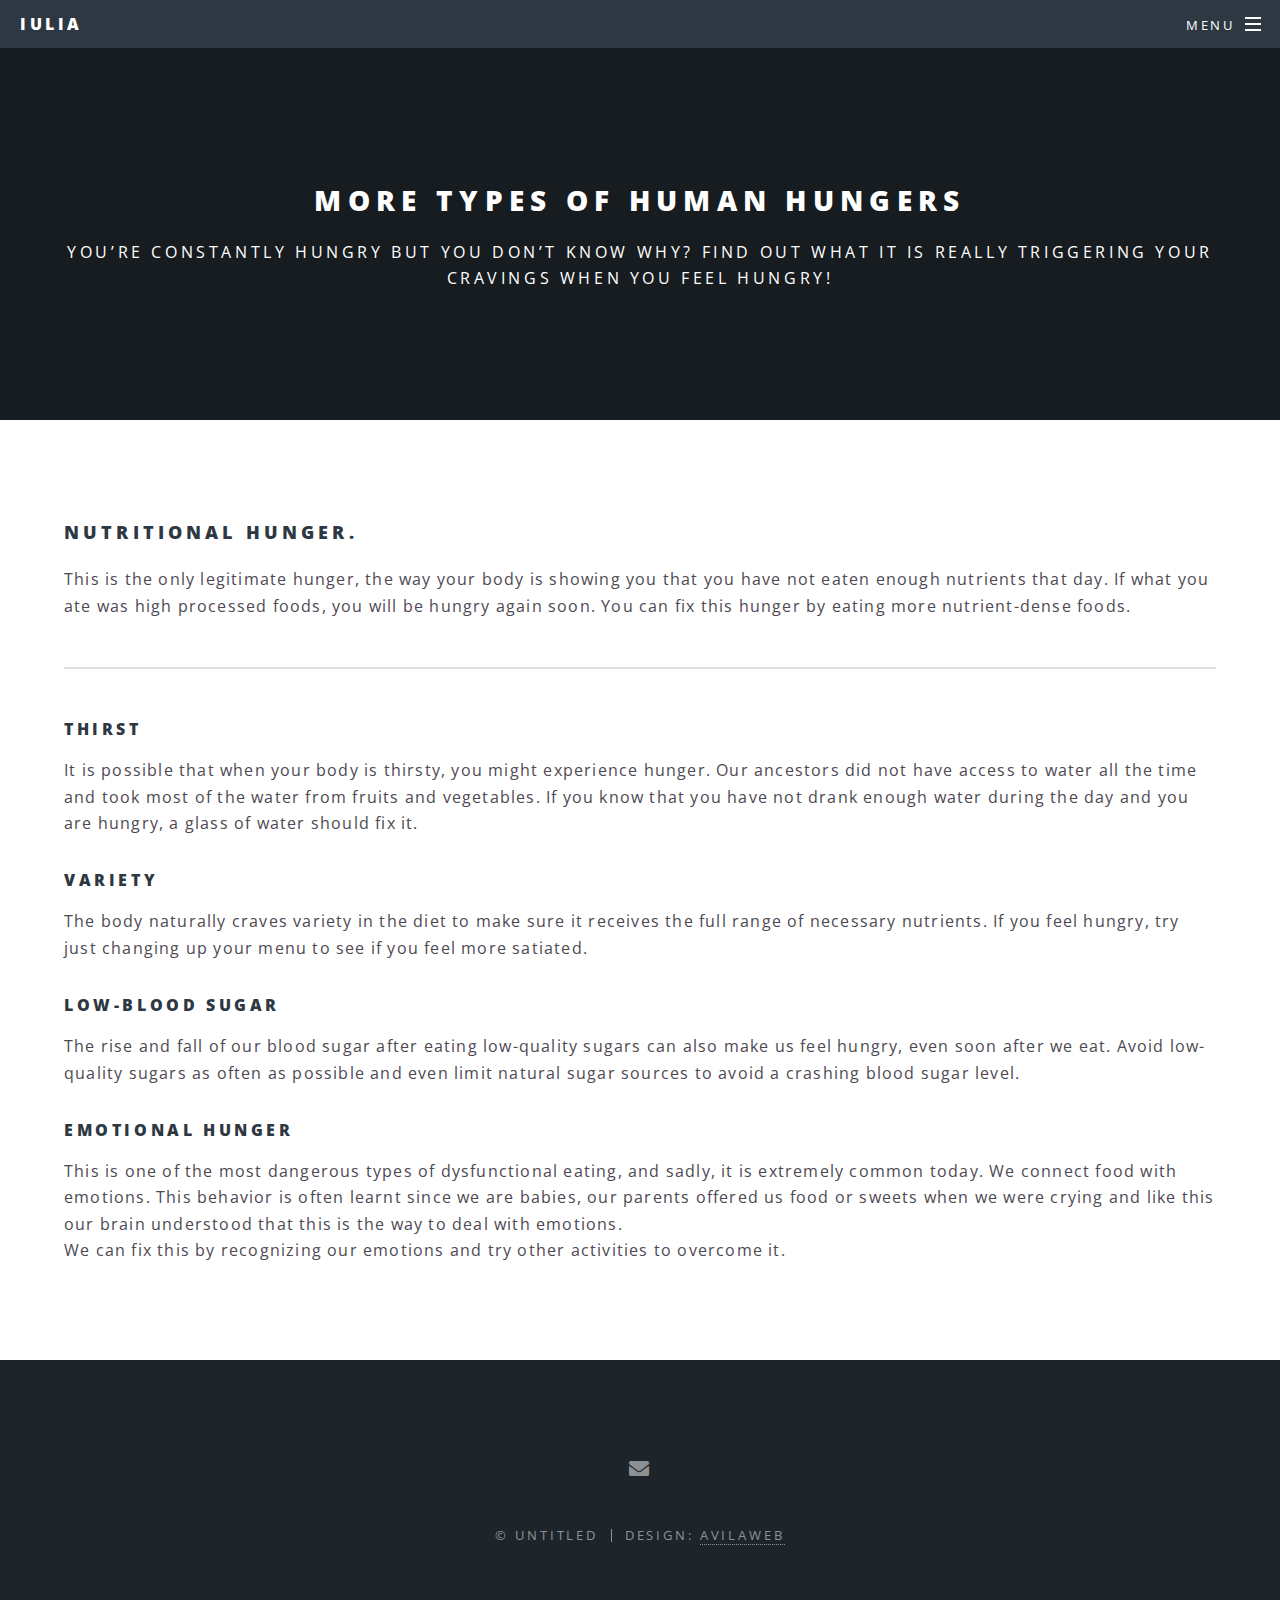
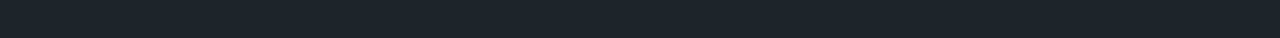
<file: generic.html>
<!DOCTYPE HTML>
<!--
	Spectral by HTML5 UP
	html5up.net | @ajlkn
	Free for personal and commercial use under the CCA 3.0 license (html5up.net/license)
-->
<html>
	<head>
		<title>More Types of Human Hungers</title>
		<meta charset="utf-8" />
		<meta name="viewport" content="width=device-width, initial-scale=1, user-scalable=no" />
		<link rel="stylesheet" href="assets/css/main.css" />
		<noscript><link rel="stylesheet" href="assets/css/noscript.css" /></noscript>
	</head>
	<body class="is-preload">

		<!-- Page Wrapper -->
			<div id="page-wrapper">

				<!-- Header -->
					<header id="header">
						<h1><a href="index.html">Iulia</a></h1>
						<nav id="nav">
							<ul>
								<li class="special">
									<a href="#menu" class="menuToggle"><span>Menu</span></a>
									<div id="menu">
										<ul>
											<li><a href="index.html">Home</a></li>
											<li><a href="#one">About me</a></li>
											<li><a href="#two">Dieting Facts</a></li>
											<li><a href="#three">Skills</a></li>
											<li><a href="#cta">Blog</a></li>
										</ul>
									</div>
								</li>
							</ul>
						</nav>
					</header>

				<!-- Main -->
					<article id="main">
						<header>
							<h2>More Types of Human Hungers</h2>
							<p>You’re constantly hungry but you don’t know why? Find out what it is really triggering your cravings when you feel hungry!</p>
						</header>
						<section class="wrapper style5">
							<div class="inner">

								<h3>Nutritional Hunger.</h3>
								<p>This is the only legitimate hunger, the way your body is showing you that you have not eaten enough nutrients that day. If what you ate was high processed foods, you will be hungry again soon. You can fix this hunger by eating more nutrient-dense foods.</p>


								<hr />

								<h4>Thirst</h4>
								<p>It is possible that when your body is thirsty, you might experience hunger. Our ancestors did not have access to water all the time and took most of the water from fruits and vegetables. If you know that you have not drank enough water during the day and you are hungry, a glass of water should fix it.</p>

							<h4>Variety</h4>
							<p>The body naturally craves variety in the diet to make sure it receives the full range of necessary nutrients. If you feel hungry, try just changing up your menu to see if you feel more
satiated.
</p>
<h4>Low-blood sugar</h4>
<p>The rise and fall of our blood sugar after eating low-quality sugars can also make us feel hungry, even soon after we eat. Avoid low-quality sugars as often as possible and even limit natural sugar sources to avoid a crashing blood sugar level.</p>

<h4>Emotional hunger</h4>
<p>This is one of the most dangerous types of dysfunctional eating, and sadly, it is extremely common today. We connect food with emotions. This behavior is often learnt since we are babies, our parents offered us food or sweets when we were crying and like this our brain understood that this is the way to deal with emotions. <br> We can fix this by recognizing our emotions and try other activities to overcome it.</p>

							</div>
						</section>
					</article>

				<!-- Footer -->
					<footer id="footer">
						<ul class="icons">

							<li><a href="#" class="icon solid fa-envelope"><span class="label">Email</span></a></li>
						</ul>
						<ul class="copyright">
							<li>&copy; Untitled</li><li>Design: <a href="mailto:iulia.adoamnei@gmail.com">AvilaWeb</a></li>
						</ul>
					</footer>

			</div>

		<!-- Scripts -->
			<script src="assets/js/jquery.min.js"></script>
			<script src="assets/js/jquery.scrollex.min.js"></script>
			<script src="assets/js/jquery.scrolly.min.js"></script>
			<script src="assets/js/browser.min.js"></script>
			<script src="assets/js/breakpoints.min.js"></script>
			<script src="assets/js/util.js"></script>
			<script src="assets/js/main.js"></script>

	</body>
</html>
</file>
<file: assets/css/noscript.css>
/*
	Spectral by HTML5 UP
	html5up.net | @ajlkn
	Free for personal and commercial use under the CCA 3.0 license (html5up.net/license)
*/

/* Banner */

	body.is-preload #banner h2 {
		-moz-transform: none;
		-webkit-transform: none;
		-ms-transform: none;
		transform: none;
		opacity: 1;
	}

		body.is-preload #banner h2:before, body.is-preload #banner h2:after {
			width: 100%;
		}

	body.is-preload #banner .more {
		-moz-transform: none;
		-webkit-transform: none;
		-ms-transform: none;
		transform: none;
		opacity: 1;
	}

	body.is-preload #banner:after {
		opacity: 0;
	}
</file>
<file: assets/css/main.css>
@import url(fontawesome-all.min.css);
@import url("https://fonts.googleapis.com/css?family=Open+Sans:400,400italic,600,600italic,800,800italic");

/*
	Spectral by HTML5 UP
	html5up.net | @ajlkn
	Free for personal and commercial use under the CCA 3.0 license (html5up.net/license)
*/

html, body, div, span, applet, object,
iframe, h1, h2, h3, h4, h5, h6, p, blockquote,
pre, a, abbr, acronym, address, big, cite,
code, del, dfn, em, img, ins, kbd, q, s, samp,
small, strike, strong, sub, sup, tt, var, b,
u, i, center, dl, dt, dd, ol, ul, li, fieldset,
form, label, legend, table, caption, tbody,
tfoot, thead, tr, th, td, article, aside,
canvas, details, embed, figure, figcaption,
footer, header, hgroup, menu, nav, output, ruby,
section, summary, time, mark, audio, video {
	margin: 0;
	padding: 0;
	border: 0;
	font-size: 100%;
	font: inherit;
	vertical-align: baseline;}

article, aside, details, figcaption, figure,
footer, header, hgroup, menu, nav, section {
	display: block;}

body {
	line-height: 1;
}

ol, ul {
	list-style: none;
}

blockquote, q {
	quotes: none;
}

	blockquote:before, blockquote:after, q:before, q:after {
		content: '';
		content: none;
	}

table {
	border-collapse: collapse;
	border-spacing: 0;
}

body {
	-webkit-text-size-adjust: none;
}

mark {
	background-color: transparent;
	color: inherit;
}

input::-moz-focus-inner {
	border: 0;
	padding: 0;
}

input, select, textarea {
	-moz-appearance: none;
	-webkit-appearance: none;
	-ms-appearance: none;
	appearance: none;
}

/* Basic */

	@-ms-viewport {
		width: device-width;
	}

	html {
		box-sizing: border-box;
	}

	*, *:before, *:after {
		box-sizing: inherit;
	}

	body {
		background: #2e3842;
	}

		body.is-preload *, body.is-preload *:before, body.is-preload *:after {
			-moz-animation: none !important;
			-webkit-animation: none !important;
			-ms-animation: none !important;
			animation: none !important;
			-moz-transition: none !important;
			-webkit-transition: none !important;
			-ms-transition: none !important;
			transition: none !important;
		}

	body, input, select, textarea {
		color: #fff;
		font-family: "Open Sans", Helvetica, sans-serif;
		font-size: 15pt;
		font-weight: 400;
		letter-spacing: 0.075em;
		line-height: 1.65em;
	}

		@media screen and (max-width: 1680px) {

			body, input, select, textarea {
				font-size: 13pt;
			}

		}

		@media screen and (max-width: 1280px) {

			body, input, select, textarea {
				font-size: 12pt;
			}

		}

		@media screen and (max-width: 736px) {

			body, input, select, textarea {
				font-size: 11pt;
				letter-spacing: 0.0375em;
			}

		}

	a {
		-moz-transition: color 0.2s ease, border-bottom-color 0.2s ease;
		-webkit-transition: color 0.2s ease, border-bottom-color 0.2s ease;
		-ms-transition: color 0.2s ease, border-bottom-color 0.2s ease;
		transition: color 0.2s ease, border-bottom-color 0.2s ease;
		border-bottom: dotted 1px;
		color: inherit;
		text-decoration: none;
	}

		a:hover {
			border-bottom-color: transparent;
		}

	strong, b {
		color: #fff;
		font-weight: 600;
	}

	em, i {
		font-style: italic;
	}

	p {
		margin: 0 0 2em 0;
	}

	h1, h2, h3, h4, h5, h6 {
		color: #fff;
		font-weight: 800;
		letter-spacing: 0.225em;
		line-height: 1em;
		margin: 0 0 1em 0;
		text-transform: uppercase;
	}

		h1 a, h2 a, h3 a, h4 a, h5 a, h6 a {
			color: inherit;
			text-decoration: none;
		}

	h2 {
		font-size: 1.35em;
		line-height: 1.75em;
	}

		@media screen and (max-width: 736px) {

			h2 {
				font-size: 1.1em;
				line-height: 1.65em;
			}

		}

	h3 {
		font-size: 1.15em;
		line-height: 1.75em;
	}

		@media screen and (max-width: 736px) {

			h3 {
				font-size: 1em;
				line-height: 1.65em;
			}

		}

	h4 {
		font-size: 1em;
		line-height: 1.5em;
	}

	h5 {
		font-size: 0.8em;
		line-height: 1.5em;
	}

	h6 {
		font-size: 0.7em;
		line-height: 1.5em;
	}

	sub {
		font-size: 0.8em;
		position: relative;
		top: 0.5em;
	}

	sup {
		font-size: 0.8em;
		position: relative;
		top: -0.5em;
	}

	hr {
		border: 0;
		border-bottom: solid 2px #fff;
		margin: 3em 0;
	}

		hr.major {
			margin: 4.5em 0;
		}

	blockquote {
		border-left: solid 4px #fff;
		font-style: italic;
		margin: 0 0 2em 0;
		padding: 0.5em 0 0.5em 2em;
	}

	code {
		background: rgba(144, 144, 144, 0.25);
		border-radius: 3px;
		font-family: "Courier New", monospace;
		font-size: 0.9em;
		letter-spacing: 0;
		margin: 0 0.25em;
		padding: 0.25em 0.65em;
	}

	pre {
		-webkit-overflow-scrolling: touch;
		font-family: "Courier New", monospace;
		font-size: 0.9em;
		margin: 0 0 2em 0;
	}

		pre code {
			display: block;
			line-height: 1.75em;
			padding: 1em 1.5em;
			overflow-x: auto;
		}

	.align-left {
		text-align: left;
	}

	.align-center {
		text-align: center;
	}

	.align-right {
		text-align: right;
	}

/* Row */

	.row {
		display: flex;
		flex-wrap: wrap;
		box-sizing: border-box;
		align-items: stretch;
	}

		.row > * {
			box-sizing: border-box;
		}

		.row.gtr-uniform > * > :last-child {
			margin-bottom: 0;
		}

		.row.aln-left {
			justify-content: flex-start;
		}

		.row.aln-center {
			justify-content: center;
		}

		.row.aln-right {
			justify-content: flex-end;
		}

		.row.aln-top {
			align-items: flex-start;
		}

		.row.aln-middle {
			align-items: center;
		}

		.row.aln-bottom {
			align-items: flex-end;
		}

		.row > .imp {
			order: -1;
		}

		.row > .col-1 {
			width: 8.33333%;
		}

		.row > .off-1 {
			margin-left: 8.33333%;
		}

		.row > .col-2 {
			width: 16.66667%;
		}

		.row > .off-2 {
			margin-left: 16.66667%;
		}

		.row > .col-3 {
			width: 25%;
		}

		.row > .off-3 {
			margin-left: 25%;
		}

		.row > .col-4 {
			width: 33.33333%;
		}

		.row > .off-4 {
			margin-left: 33.33333%;
		}

		.row > .col-5 {
			width: 41.66667%;
		}

		.row > .off-5 {
			margin-left: 41.66667%;
		}

		.row > .col-6 {
			width: 50%;
		}

		.row > .off-6 {
			margin-left: 50%;
		}

		.row > .col-7 {
			width: 58.33333%;
		}

		.row > .off-7 {
			margin-left: 58.33333%;
		}

		.row > .col-8 {
			width: 66.66667%;
		}

		.row > .off-8 {
			margin-left: 66.66667%;
		}

		.row > .col-9 {
			width: 75%;
		}

		.row > .off-9 {
			margin-left: 75%;
		}

		.row > .col-10 {
			width: 83.33333%;
		}

		.row > .off-10 {
			margin-left: 83.33333%;
		}

		.row > .col-11 {
			width: 91.66667%;
		}

		.row > .off-11 {
			margin-left: 91.66667%;
		}

		.row > .col-12 {
			width: 100%;
		}

		.row > .off-12 {
			margin-left: 100%;
		}

		.row.gtr-0 {
			margin-top: 0;
			margin-left: 0em;
		}

			.row.gtr-0 > * {
				padding: 0 0 0 0em;
			}

			.row.gtr-0.gtr-uniform {
				margin-top: 0em;
			}

				.row.gtr-0.gtr-uniform > * {
					padding-top: 0em;
				}

		.row.gtr-25 {
			margin-top: 0;
			margin-left: -0.375em;
		}

			.row.gtr-25 > * {
				padding: 0 0 0 0.375em;
			}

			.row.gtr-25.gtr-uniform {
				margin-top: -0.375em;
			}

				.row.gtr-25.gtr-uniform > * {
					padding-top: 0.375em;
				}

		.row.gtr-50 {
			margin-top: 0;
			margin-left: -0.75em;
		}

			.row.gtr-50 > * {
				padding: 0 0 0 0.75em;
			}

			.row.gtr-50.gtr-uniform {
				margin-top: -0.75em;
			}

				.row.gtr-50.gtr-uniform > * {
					padding-top: 0.75em;
				}

		.row {
			margin-top: 0;
			margin-left: -1.5em;
		}

			.row > * {
				padding: 0 0 0 1.5em;
			}

			.row.gtr-uniform {
				margin-top: -1.5em;
			}

				.row.gtr-uniform > * {
					padding-top: 1.5em;
				}

		.row.gtr-150 {
			margin-top: 0;
			margin-left: -2.25em;
		}

			.row.gtr-150 > * {
				padding: 0 0 0 2.25em;
			}

			.row.gtr-150.gtr-uniform {
				margin-top: -2.25em;
			}

				.row.gtr-150.gtr-uniform > * {
					padding-top: 2.25em;
				}

		.row.gtr-200 {
			margin-top: 0;
			margin-left: -3em;
		}

			.row.gtr-200 > * {
				padding: 0 0 0 3em;
			}

			.row.gtr-200.gtr-uniform {
				margin-top: -3em;
			}

				.row.gtr-200.gtr-uniform > * {
					padding-top: 3em;
				}

		@media screen and (max-width: 1680px) {

			.row {
				display: flex;
				flex-wrap: wrap;
				box-sizing: border-box;
				align-items: stretch;
			}

				.row > * {
					box-sizing: border-box;
				}

				.row.gtr-uniform > * > :last-child {
					margin-bottom: 0;
				}

				.row.aln-left {
					justify-content: flex-start;
				}

				.row.aln-center {
					justify-content: center;
				}

				.row.aln-right {
					justify-content: flex-end;
				}

				.row.aln-top {
					align-items: flex-start;
				}

				.row.aln-middle {
					align-items: center;
				}

				.row.aln-bottom {
					align-items: flex-end;
				}

				.row > .imp-xlarge {
					order: -1;
				}

				.row > .col-1-xlarge {
					width: 8.33333%;
				}

				.row > .off-1-xlarge {
					margin-left: 8.33333%;
				}

				.row > .col-2-xlarge {
					width: 16.66667%;
				}

				.row > .off-2-xlarge {
					margin-left: 16.66667%;
				}

				.row > .col-3-xlarge {
					width: 25%;
				}

				.row > .off-3-xlarge {
					margin-left: 25%;
				}

				.row > .col-4-xlarge {
					width: 33.33333%;
				}

				.row > .off-4-xlarge {
					margin-left: 33.33333%;
				}

				.row > .col-5-xlarge {
					width: 41.66667%;
				}

				.row > .off-5-xlarge {
					margin-left: 41.66667%;
				}

				.row > .col-6-xlarge {
					width: 50%;
				}

				.row > .off-6-xlarge {
					margin-left: 50%;
				}

				.row > .col-7-xlarge {
					width: 58.33333%;
				}

				.row > .off-7-xlarge {
					margin-left: 58.33333%;
				}

				.row > .col-8-xlarge {
					width: 66.66667%;
				}

				.row > .off-8-xlarge {
					margin-left: 66.66667%;
				}

				.row > .col-9-xlarge {
					width: 75%;
				}

				.row > .off-9-xlarge {
					margin-left: 75%;
				}

				.row > .col-10-xlarge {
					width: 83.33333%;
				}

				.row > .off-10-xlarge {
					margin-left: 83.33333%;
				}

				.row > .col-11-xlarge {
					width: 91.66667%;
				}

				.row > .off-11-xlarge {
					margin-left: 91.66667%;
				}

				.row > .col-12-xlarge {
					width: 100%;
				}

				.row > .off-12-xlarge {
					margin-left: 100%;
				}

				.row.gtr-0 {
					margin-top: 0;
					margin-left: 0em;
				}

					.row.gtr-0 > * {
						padding: 0 0 0 0em;
					}

					.row.gtr-0.gtr-uniform {
						margin-top: 0em;
					}

						.row.gtr-0.gtr-uniform > * {
							padding-top: 0em;
						}

				.row.gtr-25 {
					margin-top: 0;
					margin-left: -0.375em;
				}

					.row.gtr-25 > * {
						padding: 0 0 0 0.375em;
					}

					.row.gtr-25.gtr-uniform {
						margin-top: -0.375em;
					}

						.row.gtr-25.gtr-uniform > * {
							padding-top: 0.375em;
						}

				.row.gtr-50 {
					margin-top: 0;
					margin-left: -0.75em;
				}

					.row.gtr-50 > * {
						padding: 0 0 0 0.75em;
					}

					.row.gtr-50.gtr-uniform {
						margin-top: -0.75em;
					}

						.row.gtr-50.gtr-uniform > * {
							padding-top: 0.75em;
						}

				.row {
					margin-top: 0;
					margin-left: -1.5em;
				}

					.row > * {
						padding: 0 0 0 1.5em;
					}

					.row.gtr-uniform {
						margin-top: -1.5em;
					}

						.row.gtr-uniform > * {
							padding-top: 1.5em;
						}

				.row.gtr-150 {
					margin-top: 0;
					margin-left: -2.25em;
				}

					.row.gtr-150 > * {
						padding: 0 0 0 2.25em;
					}

					.row.gtr-150.gtr-uniform {
						margin-top: -2.25em;
					}

						.row.gtr-150.gtr-uniform > * {
							padding-top: 2.25em;
						}

				.row.gtr-200 {
					margin-top: 0;
					margin-left: -3em;
				}

					.row.gtr-200 > * {
						padding: 0 0 0 3em;
					}

					.row.gtr-200.gtr-uniform {
						margin-top: -3em;
					}

						.row.gtr-200.gtr-uniform > * {
							padding-top: 3em;
						}

		}

		@media screen and (max-width: 1280px) {

			.row {
				display: flex;
				flex-wrap: wrap;
				box-sizing: border-box;
				align-items: stretch;
			}

				.row > * {
					box-sizing: border-box;
				}

				.row.gtr-uniform > * > :last-child {
					margin-bottom: 0;
				}

				.row.aln-left {
					justify-content: flex-start;
				}

				.row.aln-center {
					justify-content: center;
				}

				.row.aln-right {
					justify-content: flex-end;
				}

				.row.aln-top {
					align-items: flex-start;
				}

				.row.aln-middle {
					align-items: center;
				}

				.row.aln-bottom {
					align-items: flex-end;
				}

				.row > .imp-large {
					order: -1;
				}

				.row > .col-1-large {
					width: 8.33333%;
				}

				.row > .off-1-large {
					margin-left: 8.33333%;
				}

				.row > .col-2-large {
					width: 16.66667%;
				}

				.row > .off-2-large {
					margin-left: 16.66667%;
				}

				.row > .col-3-large {
					width: 25%;
				}

				.row > .off-3-large {
					margin-left: 25%;
				}

				.row > .col-4-large {
					width: 33.33333%;
				}

				.row > .off-4-large {
					margin-left: 33.33333%;
				}

				.row > .col-5-large {
					width: 41.66667%;
				}

				.row > .off-5-large {
					margin-left: 41.66667%;
				}

				.row > .col-6-large {
					width: 50%;
				}

				.row > .off-6-large {
					margin-left: 50%;
				}

				.row > .col-7-large {
					width: 58.33333%;
				}

				.row > .off-7-large {
					margin-left: 58.33333%;
				}

				.row > .col-8-large {
					width: 66.66667%;
				}

				.row > .off-8-large {
					margin-left: 66.66667%;
				}

				.row > .col-9-large {
					width: 75%;
				}

				.row > .off-9-large {
					margin-left: 75%;
				}

				.row > .col-10-large {
					width: 83.33333%;
				}

				.row > .off-10-large {
					margin-left: 83.33333%;
				}

				.row > .col-11-large {
					width: 91.66667%;
				}

				.row > .off-11-large {
					margin-left: 91.66667%;
				}

				.row > .col-12-large {
					width: 100%;
				}

				.row > .off-12-large {
					margin-left: 100%;
				}

				.row.gtr-0 {
					margin-top: 0;
					margin-left: 0em;
				}

					.row.gtr-0 > * {
						padding: 0 0 0 0em;
					}

					.row.gtr-0.gtr-uniform {
						margin-top: 0em;
					}

						.row.gtr-0.gtr-uniform > * {
							padding-top: 0em;
						}

				.row.gtr-25 {
					margin-top: 0;
					margin-left: -0.375em;
				}

					.row.gtr-25 > * {
						padding: 0 0 0 0.375em;
					}

					.row.gtr-25.gtr-uniform {
						margin-top: -0.375em;
					}

						.row.gtr-25.gtr-uniform > * {
							padding-top: 0.375em;
						}

				.row.gtr-50 {
					margin-top: 0;
					margin-left: -0.75em;
				}

					.row.gtr-50 > * {
						padding: 0 0 0 0.75em;
					}

					.row.gtr-50.gtr-uniform {
						margin-top: -0.75em;
					}

						.row.gtr-50.gtr-uniform > * {
							padding-top: 0.75em;
						}

				.row {
					margin-top: 0;
					margin-left: -1.5em;
				}

					.row > * {
						padding: 0 0 0 1.5em;
					}

					.row.gtr-uniform {
						margin-top: -1.5em;
					}

						.row.gtr-uniform > * {
							padding-top: 1.5em;
						}

				.row.gtr-150 {
					margin-top: 0;
					margin-left: -2.25em;
				}

					.row.gtr-150 > * {
						padding: 0 0 0 2.25em;
					}

					.row.gtr-150.gtr-uniform {
						margin-top: -2.25em;
					}

						.row.gtr-150.gtr-uniform > * {
							padding-top: 2.25em;
						}

				.row.gtr-200 {
					margin-top: 0;
					margin-left: -3em;
				}

					.row.gtr-200 > * {
						padding: 0 0 0 3em;
					}

					.row.gtr-200.gtr-uniform {
						margin-top: -3em;
					}

						.row.gtr-200.gtr-uniform > * {
							padding-top: 3em;
						}

		}

		@media screen and (max-width: 980px) {

			.row {
				display: flex;
				flex-wrap: wrap;
				box-sizing: border-box;
				align-items: stretch;
			}

				.row > * {
					box-sizing: border-box;
				}

				.row.gtr-uniform > * > :last-child {
					margin-bottom: 0;
				}

				.row.aln-left {
					justify-content: flex-start;
				}

				.row.aln-center {
					justify-content: center;
				}

				.row.aln-right {
					justify-content: flex-end;
				}

				.row.aln-top {
					align-items: flex-start;
				}

				.row.aln-middle {
					align-items: center;
				}

				.row.aln-bottom {
					align-items: flex-end;
				}

				.row > .imp-medium {
					order: -1;
				}

				.row > .col-1-medium {
					width: 8.33333%;
				}

				.row > .off-1-medium {
					margin-left: 8.33333%;
				}

				.row > .col-2-medium {
					width: 16.66667%;
				}

				.row > .off-2-medium {
					margin-left: 16.66667%;
				}

				.row > .col-3-medium {
					width: 25%;
				}

				.row > .off-3-medium {
					margin-left: 25%;
				}

				.row > .col-4-medium {
					width: 33.33333%;
				}

				.row > .off-4-medium {
					margin-left: 33.33333%;
				}

				.row > .col-5-medium {
					width: 41.66667%;
				}

				.row > .off-5-medium {
					margin-left: 41.66667%;
				}

				.row > .col-6-medium {
					width: 50%;
				}

				.row > .off-6-medium {
					margin-left: 50%;
				}

				.row > .col-7-medium {
					width: 58.33333%;
				}

				.row > .off-7-medium {
					margin-left: 58.33333%;
				}

				.row > .col-8-medium {
					width: 66.66667%;
				}

				.row > .off-8-medium {
					margin-left: 66.66667%;
				}

				.row > .col-9-medium {
					width: 75%;
				}

				.row > .off-9-medium {
					margin-left: 75%;
				}

				.row > .col-10-medium {
					width: 83.33333%;
				}

				.row > .off-10-medium {
					margin-left: 83.33333%;
				}

				.row > .col-11-medium {
					width: 91.66667%;
				}

				.row > .off-11-medium {
					margin-left: 91.66667%;
				}

				.row > .col-12-medium {
					width: 100%;
				}

				.row > .off-12-medium {
					margin-left: 100%;
				}

				.row.gtr-0 {
					margin-top: 0;
					margin-left: 0em;
				}

					.row.gtr-0 > * {
						padding: 0 0 0 0em;
					}

					.row.gtr-0.gtr-uniform {
						margin-top: 0em;
					}

						.row.gtr-0.gtr-uniform > * {
							padding-top: 0em;
						}

				.row.gtr-25 {
					margin-top: 0;
					margin-left: -0.375em;
				}

					.row.gtr-25 > * {
						padding: 0 0 0 0.375em;
					}

					.row.gtr-25.gtr-uniform {
						margin-top: -0.375em;
					}

						.row.gtr-25.gtr-uniform > * {
							padding-top: 0.375em;
						}

				.row.gtr-50 {
					margin-top: 0;
					margin-left: -0.75em;
				}

					.row.gtr-50 > * {
						padding: 0 0 0 0.75em;
					}

					.row.gtr-50.gtr-uniform {
						margin-top: -0.75em;
					}

						.row.gtr-50.gtr-uniform > * {
							padding-top: 0.75em;
						}

				.row {
					margin-top: 0;
					margin-left: -1.5em;
				}

					.row > * {
						padding: 0 0 0 1.5em;
					}

					.row.gtr-uniform {
						margin-top: -1.5em;
					}

						.row.gtr-uniform > * {
							padding-top: 1.5em;
						}

				.row.gtr-150 {
					margin-top: 0;
					margin-left: -2.25em;
				}

					.row.gtr-150 > * {
						padding: 0 0 0 2.25em;
					}

					.row.gtr-150.gtr-uniform {
						margin-top: -2.25em;
					}

						.row.gtr-150.gtr-uniform > * {
							padding-top: 2.25em;
						}

				.row.gtr-200 {
					margin-top: 0;
					margin-left: -3em;
				}

					.row.gtr-200 > * {
						padding: 0 0 0 3em;
					}

					.row.gtr-200.gtr-uniform {
						margin-top: -3em;
					}

						.row.gtr-200.gtr-uniform > * {
							padding-top: 3em;
						}

		}

		@media screen and (max-width: 736px) {

			.row {
				display: flex;
				flex-wrap: wrap;
				box-sizing: border-box;
				align-items: stretch;
			}

				.row > * {
					box-sizing: border-box;
				}

				.row.gtr-uniform > * > :last-child {
					margin-bottom: 0;
				}

				.row.aln-left {
					justify-content: flex-start;
				}

				.row.aln-center {
					justify-content: center;
				}

				.row.aln-right {
					justify-content: flex-end;
				}

				.row.aln-top {
					align-items: flex-start;
				}

				.row.aln-middle {
					align-items: center;
				}

				.row.aln-bottom {
					align-items: flex-end;
				}

				.row > .imp-small {
					order: -1;
				}

				.row > .col-1-small {
					width: 8.33333%;
				}

				.row > .off-1-small {
					margin-left: 8.33333%;
				}

				.row > .col-2-small {
					width: 16.66667%;
				}

				.row > .off-2-small {
					margin-left: 16.66667%;
				}

				.row > .col-3-small {
					width: 25%;
				}

				.row > .off-3-small {
					margin-left: 25%;
				}

				.row > .col-4-small {
					width: 33.33333%;
				}

				.row > .off-4-small {
					margin-left: 33.33333%;
				}

				.row > .col-5-small {
					width: 41.66667%;
				}

				.row > .off-5-small {
					margin-left: 41.66667%;
				}

				.row > .col-6-small {
					width: 50%;
				}

				.row > .off-6-small {
					margin-left: 50%;
				}

				.row > .col-7-small {
					width: 58.33333%;
				}

				.row > .off-7-small {
					margin-left: 58.33333%;
				}

				.row > .col-8-small {
					width: 66.66667%;
				}

				.row > .off-8-small {
					margin-left: 66.66667%;
				}

				.row > .col-9-small {
					width: 75%;
				}

				.row > .off-9-small {
					margin-left: 75%;
				}

				.row > .col-10-small {
					width: 83.33333%;
				}

				.row > .off-10-small {
					margin-left: 83.33333%;
				}

				.row > .col-11-small {
					width: 91.66667%;
				}

				.row > .off-11-small {
					margin-left: 91.66667%;
				}

				.row > .col-12-small {
					width: 100%;
				}

				.row > .off-12-small {
					margin-left: 100%;
				}

				.row.gtr-0 {
					margin-top: 0;
					margin-left: 0em;
				}

					.row.gtr-0 > * {
						padding: 0 0 0 0em;
					}

					.row.gtr-0.gtr-uniform {
						margin-top: 0em;
					}

						.row.gtr-0.gtr-uniform > * {
							padding-top: 0em;
						}

				.row.gtr-25 {
					margin-top: 0;
					margin-left: -0.375em;
				}

					.row.gtr-25 > * {
						padding: 0 0 0 0.375em;
					}

					.row.gtr-25.gtr-uniform {
						margin-top: -0.375em;
					}

						.row.gtr-25.gtr-uniform > * {
							padding-top: 0.375em;
						}

				.row.gtr-50 {
					margin-top: 0;
					margin-left: -0.75em;
				}

					.row.gtr-50 > * {
						padding: 0 0 0 0.75em;
					}

					.row.gtr-50.gtr-uniform {
						margin-top: -0.75em;
					}

						.row.gtr-50.gtr-uniform > * {
							padding-top: 0.75em;
						}

				.row {
					margin-top: 0;
					margin-left: -1.5em;
				}

					.row > * {
						padding: 0 0 0 1.5em;
					}

					.row.gtr-uniform {
						margin-top: -1.5em;
					}

						.row.gtr-uniform > * {
							padding-top: 1.5em;
						}

				.row.gtr-150 {
					margin-top: 0;
					margin-left: -2.25em;
				}

					.row.gtr-150 > * {
						padding: 0 0 0 2.25em;
					}

					.row.gtr-150.gtr-uniform {
						margin-top: -2.25em;
					}

						.row.gtr-150.gtr-uniform > * {
							padding-top: 2.25em;
						}

				.row.gtr-200 {
					margin-top: 0;
					margin-left: -3em;
				}

					.row.gtr-200 > * {
						padding: 0 0 0 3em;
					}

					.row.gtr-200.gtr-uniform {
						margin-top: -3em;
					}

						.row.gtr-200.gtr-uniform > * {
							padding-top: 3em;
						}

		}

		@media screen and (max-width: 480px) {

			.row {
				display: flex;
				flex-wrap: wrap;
				box-sizing: border-box;
				align-items: stretch;
			}

				.row > * {
					box-sizing: border-box;
				}

				.row.gtr-uniform > * > :last-child {
					margin-bottom: 0;
				}

				.row.aln-left {
					justify-content: flex-start;
				}

				.row.aln-center {
					justify-content: center;
				}

				.row.aln-right {
					justify-content: flex-end;
				}

				.row.aln-top {
					align-items: flex-start;
				}

				.row.aln-middle {
					align-items: center;
				}

				.row.aln-bottom {
					align-items: flex-end;
				}

				.row > .imp-xsmall {
					order: -1;
				}

				.row > .col-1-xsmall {
					width: 8.33333%;
				}

				.row > .off-1-xsmall {
					margin-left: 8.33333%;
				}

				.row > .col-2-xsmall {
					width: 16.66667%;
				}

				.row > .off-2-xsmall {
					margin-left: 16.66667%;
				}

				.row > .col-3-xsmall {
					width: 25%;
				}

				.row > .off-3-xsmall {
					margin-left: 25%;
				}

				.row > .col-4-xsmall {
					width: 33.33333%;
				}

				.row > .off-4-xsmall {
					margin-left: 33.33333%;
				}

				.row > .col-5-xsmall {
					width: 41.66667%;
				}

				.row > .off-5-xsmall {
					margin-left: 41.66667%;
				}

				.row > .col-6-xsmall {
					width: 50%;
				}

				.row > .off-6-xsmall {
					margin-left: 50%;
				}

				.row > .col-7-xsmall {
					width: 58.33333%;
				}

				.row > .off-7-xsmall {
					margin-left: 58.33333%;
				}

				.row > .col-8-xsmall {
					width: 66.66667%;
				}

				.row > .off-8-xsmall {
					margin-left: 66.66667%;
				}

				.row > .col-9-xsmall {
					width: 75%;
				}

				.row > .off-9-xsmall {
					margin-left: 75%;
				}

				.row > .col-10-xsmall {
					width: 83.33333%;
				}

				.row > .off-10-xsmall {
					margin-left: 83.33333%;
				}

				.row > .col-11-xsmall {
					width: 91.66667%;
				}

				.row > .off-11-xsmall {
					margin-left: 91.66667%;
				}

				.row > .col-12-xsmall {
					width: 100%;
				}

				.row > .off-12-xsmall {
					margin-left: 100%;
				}

				.row.gtr-0 {
					margin-top: 0;
					margin-left: 0em;
				}

					.row.gtr-0 > * {
						padding: 0 0 0 0em;
					}

					.row.gtr-0.gtr-uniform {
						margin-top: 0em;
					}

						.row.gtr-0.gtr-uniform > * {
							padding-top: 0em;
						}

				.row.gtr-25 {
					margin-top: 0;
					margin-left: -0.375em;
				}

					.row.gtr-25 > * {
						padding: 0 0 0 0.375em;
					}

					.row.gtr-25.gtr-uniform {
						margin-top: -0.375em;
					}

						.row.gtr-25.gtr-uniform > * {
							padding-top: 0.375em;
						}

				.row.gtr-50 {
					margin-top: 0;
					margin-left: -0.75em;
				}

					.row.gtr-50 > * {
						padding: 0 0 0 0.75em;
					}

					.row.gtr-50.gtr-uniform {
						margin-top: -0.75em;
					}

						.row.gtr-50.gtr-uniform > * {
							padding-top: 0.75em;
						}

				.row {
					margin-top: 0;
					margin-left: -1.5em;
				}

					.row > * {
						padding: 0 0 0 1.5em;
					}

					.row.gtr-uniform {
						margin-top: -1.5em;
					}

						.row.gtr-uniform > * {
							padding-top: 1.5em;
						}

				.row.gtr-150 {
					margin-top: 0;
					margin-left: -2.25em;
				}

					.row.gtr-150 > * {
						padding: 0 0 0 2.25em;
					}

					.row.gtr-150.gtr-uniform {
						margin-top: -2.25em;
					}

						.row.gtr-150.gtr-uniform > * {
							padding-top: 2.25em;
						}

				.row.gtr-200 {
					margin-top: 0;
					margin-left: -3em;
				}

					.row.gtr-200 > * {
						padding: 0 0 0 3em;
					}

					.row.gtr-200.gtr-uniform {
						margin-top: -3em;
					}

						.row.gtr-200.gtr-uniform > * {
							padding-top: 3em;
						}

		}

/* Section/Article */

	section.special, article.special {
		text-align: center;
	}

	header p {
		color: rgba(255, 255, 255, 0.5);
		position: relative;
		top: -0.25em;
	}

	header h3 + p {
		font-size: 1.1em;
	}

	header h4 + p,
	header h5 + p,
	header h6 + p {
		font-size: 0.9em;
	}

	header.major {
		margin: 0 0 3.5em 0;
	}

		header.major h2, header.major h3, header.major h4, header.major h5, header.major h6 {
			border-bottom: solid 2px #fff;
			display: inline-block;
			padding-bottom: 1em;
			position: relative;
		}

			header.major h2:after, header.major h3:after, header.major h4:after, header.major h5:after, header.major h6:after {
				content: '';
				display: block;
				height: 1px;
			}

		header.major p {
			color: #fff;
			top: 0;
		}

		@media screen and (max-width: 736px) {

			header.major {
				margin: 0 0 2em 0;
			}

		}

	@media screen and (max-width: 980px) {

		header br {
			display: none;
		}

	}

/* Form */

	form {
		margin: 0 0 2em 0;
	}

	label {
		color: #fff;
		display: block;
		font-size: 0.9em;
		font-weight: 600;
		margin: 0 0 1em 0;
	}

	input[type="text"],
	input[type="password"],
	input[type="email"],
	select,
	textarea {
		-moz-appearance: none;
		-webkit-appearance: none;
		-ms-appearance: none;
		appearance: none;
		background-color: rgba(144, 144, 144, 0.25);
		border-radius: 3px;
		border: none;
		color: inherit;
		display: block;
		outline: 0;
		padding: 0 1em;
		text-decoration: none;
		width: 100%;
	}

		input[type="text"]:invalid,
		input[type="password"]:invalid,
		input[type="email"]:invalid,
		select:invalid,
		textarea:invalid {
			box-shadow: none;
		}

		input[type="text"]:focus,
		input[type="password"]:focus,
		input[type="email"]:focus,
		select:focus,
		textarea:focus {
			box-shadow: 0 0 0 2px #21b2a6;
		}

	select {
		background-size: 1.25em;
		background-repeat: no-repeat;
		background-position: calc(100% - 1em) center;
		height: 2.75em;
		padding-right: 2.75em;
		text-overflow: ellipsis;
	}

		select:focus::-ms-value {
			background-color: transparent;
		}

		select::-ms-expand {
			display: none;
		}

	input[type="text"],
	input[type="password"],
	input[type="email"],
	select {
		height: 2.75em;
	}

	textarea {
		padding: 0.75em 1em;
	}

	input[type="checkbox"],
	input[type="radio"] {
		-moz-appearance: none;
		-webkit-appearance: none;
		-ms-appearance: none;
		appearance: none;
		display: block;
		float: left;
		margin-right: -2em;
		opacity: 0;
		width: 1em;
		z-index: -1;
	}

		input[type="checkbox"] + label,
		input[type="radio"] + label {
			text-decoration: none;
			color: #fff;
			cursor: pointer;
			display: inline-block;
			font-size: 1em;
			font-weight: 400;
			padding-left: 2.4em;
			padding-right: 0.75em;
			position: relative;
		}

			input[type="checkbox"] + label:before,
			input[type="radio"] + label:before {
				-moz-osx-font-smoothing: grayscale;
				-webkit-font-smoothing: antialiased;
				display: inline-block;
				font-style: normal;
				font-variant: normal;
				text-rendering: auto;
				line-height: 1;
				text-transform: none !important;
				font-family: 'Font Awesome 5 Free';
				font-weight: 900;
			}

			input[type="checkbox"] + label:before,
			input[type="radio"] + label:before {
				background: rgba(144, 144, 144, 0.25);
				border-radius: 3px;
				content: '';
				display: inline-block;
				font-size: 0.8em;
				height: 2.0625em;
				left: 0;
				line-height: 2.0625em;
				position: absolute;
				text-align: center;
				top: 0;
				width: 2.0625em;
			}

		input[type="checkbox"]:checked + label:before,
		input[type="radio"]:checked + label:before {
			background: #2e3842;
			color: #fff;
			content: '\f00c';
		}

		input[type="checkbox"]:focus + label:before,
		input[type="radio"]:focus + label:before {
			box-shadow: 0 0 0 2px #21b2a6;
		}

	input[type="checkbox"] + label:before {
		border-radius: 3px;
	}

	input[type="radio"] + label:before {
		border-radius: 100%;
	}

	::-webkit-input-placeholder {
		color: rgba(255, 255, 255, 0.5) !important;
		opacity: 1.0;
	}

	:-moz-placeholder {
		color: rgba(255, 255, 255, 0.5) !important;
		opacity: 1.0;
	}

	::-moz-placeholder {
		color: rgba(255, 255, 255, 0.5) !important;
		opacity: 1.0;
	}

	:-ms-input-placeholder {
		color: rgba(255, 255, 255, 0.5) !important;
		opacity: 1.0;
	}

/* Box */

	.box {
		border-radius: 3px;
		border: solid 2px #fff;
		margin-bottom: 2em;
		padding: 1.5em;
	}

		.box > :last-child,
		.box > :last-child > :last-child,
		.box > :last-child > :last-child > :last-child {
			margin-bottom: 0;
		}

		.box.alt {
			border: 0;
			border-radius: 0;
			padding: 0;
		}

/* Icon */

	.icon {
		text-decoration: none;
		border-bottom: none;
		position: relative;
	}

		.icon:before {
			-moz-osx-font-smoothing: grayscale;
			-webkit-font-smoothing: antialiased;
			display: inline-block;
			font-style: normal;
			font-variant: normal;
			text-rendering: auto;
			line-height: 1;
			text-transform: none !important;
			font-family: 'Font Awesome 5 Free';
			font-weight: 400;
		}

		.icon > .label {
			display: none;
		}

		.icon:before {
			line-height: inherit;
		}

		.icon.solid:before {
			font-weight: 900;
		}

		.icon.brands:before {
			font-family: 'Font Awesome 5 Brands';
		}

		.icon.major {
			-moz-transform: rotate(-45deg);
			-webkit-transform: rotate(-45deg);
			-ms-transform: rotate(-45deg);
			transform: rotate(-45deg);
			border-radius: 3px;
			border: solid 2px #fff;
			display: inline-block;
			font-size: 1.35em;
			height: calc(3em + 2px);
			line-height: 3em;
			text-align: center;
			width: calc(3em + 2px);
		}

			.icon.major:before {
				-moz-transform: rotate(45deg);
				-webkit-transform: rotate(45deg);
				-ms-transform: rotate(45deg);
				transform: rotate(45deg);
				display: inline-block;
				font-size: 1.5em;
			}

			@media screen and (max-width: 736px) {

				.icon.major {
					font-size: 1em;
				}

			}

		.icon.style1 {
			color: #00ffcc;
		}

		.icon.style2 {
			color: #00f0ff;
		}

		.icon.style3 {
			color: #76ddff;
		}

/* Image */

	.image {
		border-radius: 3px;
		border: 0;
		display: inline-block;
		position: relative;
	}

		.image img {
			border-radius: 3px;
			display: block;
		}

		.image.left {
			float: left;
			margin: 0 2em 2em 0;
			top: 0.25em;
		}

		.image.right {
			float: right;
			margin: 0 0 2em 2em;
			top: 0.25em;
		}

		.image.left, .image.right {
			max-width: 40%;
		}

			.image.left img, .image.right img {
				width: 100%;
			}

		.image.fit {
			display: block;
			margin: 0 0 2em 0;
			width: 100%;
		}

			.image.fit img {
				width: 100%;
			}

/* List */

	ol {
		list-style: decimal;
		margin: 0 0 2em 0;
		padding-left: 1.25em;
	}

		ol li {
			padding-left: 0.25em;
		}

	ul {
		list-style: disc;
		margin: 0 0 2em 0;
		padding-left: 1em;
	}

		ul li {
			padding-left: 0.5em;
		}

		ul.alt {
			list-style: none;
			padding-left: 0;
		}

			ul.alt li {
				border-top: solid 1px #fff;
				padding: 0.5em 0;
			}

				ul.alt li:first-child {
					border-top: 0;
					padding-top: 0;
				}

	dl {
		margin: 0 0 2em 0;
	}

/* Actions */

	ul.actions {
		display: -moz-flex;
		display: -webkit-flex;
		display: -ms-flex;
		display: flex;
		cursor: default;
		list-style: none;
		margin-left: -1em;
		padding-left: 0;
	}

		ul.actions li {
			padding: 0 0 0 1em;
			vertical-align: middle;
		}

		ul.actions.special {
			-moz-justify-content: center;
			-webkit-justify-content: center;
			-ms-justify-content: center;
			justify-content: center;
			width: 100%;
			margin-left: 0;
		}

			ul.actions.special li:first-child {
				padding-left: 0;
			}

		ul.actions.stacked {
			-moz-flex-direction: column;
			-webkit-flex-direction: column;
			-ms-flex-direction: column;
			flex-direction: column;
			margin-left: 0;
		}

			ul.actions.stacked li {
				padding: 1em 0 0 0;
			}

				ul.actions.stacked li:first-child {
					padding-top: 0;
				}

		ul.actions.fit {
			width: calc(100% + 1em);
		}

			ul.actions.fit li {
				-moz-flex-grow: 1;
				-webkit-flex-grow: 1;
				-ms-flex-grow: 1;
				flex-grow: 1;
				-moz-flex-shrink: 1;
				-webkit-flex-shrink: 1;
				-ms-flex-shrink: 1;
				flex-shrink: 1;
				width: 100%;
			}

				ul.actions.fit li > * {
					width: 100%;
				}

			ul.actions.fit.stacked {
				width: 100%;
			}

		@media screen and (max-width: 480px) {

			ul.actions:not(.fixed) {
				-moz-flex-direction: column;
				-webkit-flex-direction: column;
				-ms-flex-direction: column;
				flex-direction: column;
				margin-left: 0;
				width: 100% !important;
			}

				ul.actions:not(.fixed) li {
					-moz-flex-grow: 1;
					-webkit-flex-grow: 1;
					-ms-flex-grow: 1;
					flex-grow: 1;
					-moz-flex-shrink: 1;
					-webkit-flex-shrink: 1;
					-ms-flex-shrink: 1;
					flex-shrink: 1;
					padding: 1em 0 0 0;
					text-align: center;
					width: 100%;
				}

					ul.actions:not(.fixed) li > * {
						width: 100%;
					}

					ul.actions:not(.fixed) li:first-child {
						padding-top: 0;
					}

					ul.actions:not(.fixed) li input[type="submit"],
					ul.actions:not(.fixed) li input[type="reset"],
					ul.actions:not(.fixed) li input[type="button"],
					ul.actions:not(.fixed) li button,
					ul.actions:not(.fixed) li .button {
						width: 100%;
					}

						ul.actions:not(.fixed) li input[type="submit"].icon:before,
						ul.actions:not(.fixed) li input[type="reset"].icon:before,
						ul.actions:not(.fixed) li input[type="button"].icon:before,
						ul.actions:not(.fixed) li button.icon:before,
						ul.actions:not(.fixed) li .button.icon:before {
							margin-left: -0.5em;
						}

		}

/* Icons */

	ul.icons {
		cursor: default;
		list-style: none;
		padding-left: 0;
	}

		ul.icons li {
			display: inline-block;
			padding: 0 1em 0 0;
		}

			ul.icons li:last-child {
				padding-right: 0 !important;
			}

		ul.icons.major {
			padding: 1em 0;
		}

			ul.icons.major li {
				padding-right: 3.5em;
			}

				@media screen and (max-width: 736px) {

					ul.icons.major li {
						padding: 0 1em !important;
					}

				}

/* Table */

	.table-wrapper {
		-webkit-overflow-scrolling: touch;
		overflow-x: auto;
	}

	table {
		margin: 0 0 2em 0;
		width: 100%;
	}

		table tbody tr {
			border: solid 1px #fff;
			border-left: 0;
			border-right: 0;
		}

			table tbody tr:nth-child(2n + 1) {
				background-color: rgba(144, 144, 144, 0.25);
			}

		table td {
			padding: 0.75em 0.75em;
		}

		table th {
			color: #fff;
			font-size: 0.9em;
			font-weight: 600;
			padding: 0 0.75em 0.75em 0.75em;
			text-align: left;
		}

		table thead {
			border-bottom: solid 2px #fff;
		}

		table tfoot {
			border-top: solid 2px #fff;
		}

		table.alt {
			border-collapse: separate;
		}

			table.alt tbody tr td {
				border: solid 1px #fff;
				border-left-width: 0;
				border-top-width: 0;
			}

				table.alt tbody tr td:first-child {
					border-left-width: 1px;
				}

			table.alt tbody tr:first-child td {
				border-top-width: 1px;
			}

			table.alt thead {
				border-bottom: 0;
			}

			table.alt tfoot {
				border-top: 0;
			}

/* Button */

	input[type="submit"],
	input[type="reset"],
	input[type="button"],
	button,
	.button {
		-moz-appearance: none;
		-webkit-appearance: none;
		-ms-appearance: none;
		appearance: none;
		-moz-transition: background-color 0.2s ease-in-out, color 0.2s ease-in-out;
		-webkit-transition: background-color 0.2s ease-in-out, color 0.2s ease-in-out;
		-ms-transition: background-color 0.2s ease-in-out, color 0.2s ease-in-out;
		transition: background-color 0.2s ease-in-out, color 0.2s ease-in-out;
		background-color: transparent;
		border-radius: 3px;
		border: 0;
		box-shadow: inset 0 0 0 2px #fff;
		color: #fff;
		cursor: pointer;
		display: inline-block;
		font-size: 0.8em;
		font-weight: 600;
		height: 3.125em;
		letter-spacing: 0.225em;
		line-height: 3.125em;
		max-width: 30em;
		padding: 0 2.75em;
		text-align: center;
		text-decoration: none;
		text-transform: uppercase;
		white-space: nowrap;
		overflow: hidden;
		text-overflow: ellipsis;
	}

		input[type="submit"]:hover,
		input[type="reset"]:hover,
		input[type="button"]:hover,
		button:hover,
		.button:hover {
			background-color: rgba(144, 144, 144, 0.25);
		}

		input[type="submit"]:active,
		input[type="reset"]:active,
		input[type="button"]:active,
		button:active,
		.button:active {
			background-color: rgba(144, 144, 144, 0.5);
		}

		input[type="submit"].icon:before,
		input[type="reset"].icon:before,
		input[type="button"].icon:before,
		button.icon:before,
		.button.icon:before {
			margin-right: 0.5em;
		}

		input[type="submit"].fit,
		input[type="reset"].fit,
		input[type="button"].fit,
		button.fit,
		.button.fit {
			width: 100%;
		}

		input[type="submit"].small,
		input[type="reset"].small,
		input[type="button"].small,
		button.small,
		.button.small {
			font-size: 0.8em;
		}

		input[type="submit"].large,
		input[type="reset"].large,
		input[type="button"].large,
		button.large,
		.button.large {
			font-size: 1.35em;
		}

		input[type="submit"].primary,
		input[type="reset"].primary,
		input[type="button"].primary,
		button.primary,
		.button.primary {
			background-color: #ed4933;
			box-shadow: none !important;
			color: #ffffff !important;
		}

			input[type="submit"].primary:hover,
			input[type="reset"].primary:hover,
			input[type="button"].primary:hover,
			button.primary:hover,
			.button.primary:hover {
				background-color: #ef5e4a !important;
			}

			input[type="submit"].primary:active,
			input[type="reset"].primary:active,
			input[type="button"].primary:active,
			button.primary:active,
			.button.primary:active {
				background-color: #eb341c !important;
			}

		input[type="submit"].disabled, input[type="submit"]:disabled,
		input[type="reset"].disabled,
		input[type="reset"]:disabled,
		input[type="button"].disabled,
		input[type="button"]:disabled,
		button.disabled,
		button:disabled,
		.button.disabled,
		.button:disabled {
			pointer-events: none;
			opacity: 0.25;
		}

		@media screen and (max-width: 736px) {

			input[type="submit"],
			input[type="reset"],
			input[type="button"],
			button,
			.button {
				height: 3.75em;
				line-height: 3.75em;
			}

		}

/* Features */

	.features {
		display: -moz-flex;
		display: -webkit-flex;
		display: -ms-flex;
		display: flex;
		-moz-flex-wrap: wrap;
		-webkit-flex-wrap: wrap;
		-ms-flex-wrap: wrap;
		flex-wrap: wrap;
		-moz-justify-content: center;
		-webkit-justify-content: center;
		-ms-justify-content: center;
		justify-content: center;
		list-style: none;
		padding: 0;
		width: 100%;
	}

		.features li {
			padding: 4em 4em 2em 6em ;
			display: block;
			position: relative;
			text-align: left;
			width: 50%;
		}

			.features li:nth-child(1) {
				background-color: rgba(0, 0, 0, 0.035);
			}

			.features li:nth-child(2) {
				background-color: rgba(0, 0, 0, 0.07);
			}

			.features li:nth-child(3) {
				background-color: rgba(0, 0, 0, 0.105);
			}

			.features li:nth-child(4) {
				background-color: rgba(0, 0, 0, 0.14);
			}

			.features li:nth-child(5) {
				background-color: rgba(0, 0, 0, 0.175);
			}

			.features li:nth-child(6) {
				background-color: rgba(0, 0, 0, 0.21);
			}

			.features li:nth-child(7) {
				background-color: rgba(0, 0, 0, 0.245);
			}

			.features li:nth-child(8) {
				background-color: rgba(0, 0, 0, 0.28);
			}

			.features li:nth-child(9) {
				background-color: rgba(0, 0, 0, 0.315);
			}

			.features li:nth-child(10) {
				background-color: rgba(0, 0, 0, 0.35);
			}

			.features li:before {
				display: block;
				color: #00ffcc;
				position: absolute;
				left: 1.75em;
				top: 2.75em;
				font-size: 1.5em;
			}

			.features li:nth-child(1) {
				border-top-left-radius: 3px;
			}

			.features li:nth-child(2) {
				border-top-right-radius: 3px;
			}

			.features li:nth-last-child(1) {
				border-bottom-right-radius: 3px;
			}

			.features li:nth-last-child(2) {
				border-bottom-left-radius: 3px;
			}

			@media screen and (max-width: 980px) {

				.features li {
					padding: 3em 2em 1em 2em ;
					text-align: center;
				}

					.features li:before {
						left: 0;
						margin: 0 0 1em 0;
						position: relative;
						top: 0;
					}

			}

			@media screen and (max-width: 736px) {

				.features li {
					padding: 3em 0 1em 0 ;
					background-color: transparent !important;
					border-top: solid 2px #fff;
					width: 100%;
				}

					.features li:first-child {
						border-top: 0;
					}

			}

/* Spotlight */

	.spotlight {
		-moz-align-items: center;
		-webkit-align-items: center;
		-ms-align-items: center;
		align-items: center;
		display: -moz-flex;
		display: -webkit-flex;
		display: -ms-flex;
		display: flex;
	}

		.spotlight .image {
			-moz-order: 1;
			-webkit-order: 1;
			-ms-order: 1;
			order: 1;
			border-radius: 0;
			width: 40%;
		}

			.spotlight .image img {
				border-radius: 0;
				width: 100%;
			}

		.spotlight .content {
			padding: 2em 4em 0.1em 4em ;
			-moz-order: 2;
			-webkit-order: 2;
			-ms-order: 2;
			order: 2;
			max-width: 48em;
			width: 60%;
		}

		.spotlight:nth-child(2n) {
			-moz-flex-direction: row-reverse;
			-webkit-flex-direction: row-reverse;
			-ms-flex-direction: row-reverse;
			flex-direction: row-reverse;
		}

		.spotlight:nth-child(1) {
			background-color: rgba(0, 0, 0, 0.075);
		}

		.spotlight:nth-child(2) {
			background-color: rgba(0, 0, 0, 0.15);
		}

		.spotlight:nth-child(3) {
			background-color: rgba(0, 0, 0, 0.225);
		}

		.spotlight:nth-child(4) {
			background-color: rgba(0, 0, 0, 0.3);
		}

		.spotlight:nth-child(5) {
			background-color: rgba(0, 0, 0, 0.375);
		}

		.spotlight:nth-child(6) {
			background-color: rgba(0, 0, 0, 0.45);
		}

		.spotlight:nth-child(7) {
			background-color: rgba(0, 0, 0, 0.525);
		}

		.spotlight:nth-child(8) {
			background-color: rgba(0, 0, 0, 0.6);
		}

		.spotlight:nth-child(9) {
			background-color: rgba(0, 0, 0, 0.675);
		}

		.spotlight:nth-child(10) {
			background-color: rgba(0, 0, 0, 0.75);
		}

		@media screen and (max-width: 1280px) {

			.spotlight .image {
				width: 45%;
			}

			.spotlight .content {
				width: 55%;
			}

		}

		@media screen and (max-width: 980px) {

			.spotlight {
				display: block;
			}

				.spotlight br {
					display: none;
				}

				.spotlight .image {
					width: 100%;
				}

				.spotlight .content {
					padding: 4em 3em 2em 3em ;
					max-width: none;
					text-align: center;
					width: 100%;
				}

		}

		@media screen and (max-width: 736px) {

			.spotlight .content {
				padding: 3em 2em 1em 2em ;
			}

		}

/* Wrapper */

	.wrapper {
		padding: 6em 0 4em 0 ;
	}

		.wrapper > .inner {
			width: 60em;
			margin: 0 auto;
		}

			@media screen and (max-width: 1280px) {

				.wrapper > .inner {
					width: 90%;
				}

			}

			@media screen and (max-width: 980px) {

				.wrapper > .inner {
					width: 100%;
				}

			}

		.wrapper.alt {
			padding: 0;
		}

		.wrapper.style1 {
			background-color: #21b2a6;
			color: #c8ece9;
		}

			.wrapper.style1 strong, .wrapper.style1 b {
				color: #ffffff;
			}

			.wrapper.style1 h2, .wrapper.style1 h3, .wrapper.style1 h4, .wrapper.style1 h5, .wrapper.style1 h6 {
				color: #ffffff;
			}

			.wrapper.style1 hr {
				border-color: rgba(0, 0, 0, 0.125);
			}

			.wrapper.style1 blockquote {
				border-color: rgba(0, 0, 0, 0.125);
			}

			.wrapper.style1 code {
				background: rgba(255, 255, 255, 0.075);
			}

			.wrapper.style1 header p {
				color: #a6e0db;
			}

			.wrapper.style1 header.major h2, .wrapper.style1 header.major h3, .wrapper.style1 header.major h4, .wrapper.style1 header.major h5, .wrapper.style1 header.major h6 {
				border-color: rgba(0, 0, 0, 0.125);
			}

			.wrapper.style1 header.major p {
				color: #c8ece9;
			}

			.wrapper.style1 label {
				color: #ffffff;
			}

			.wrapper.style1 input[type="text"],
			.wrapper.style1 input[type="password"],
			.wrapper.style1 input[type="email"],
			.wrapper.style1 select,
			.wrapper.style1 textarea {
				background-color: rgba(255, 255, 255, 0.075);
			}

			.wrapper.style1 select {
				background-image: url("data:image/svg+xml;charset=utf8,%3Csvg xmlns='https://images.pexels.com/photos/1295572/pexels-photo-1295572.jpeg?auto=compress&cs=tinysrgb&dpr=2&h=650&w=940' width='40' height='40' preserveAspectRatio='none' viewBox='0 0 40 40'%3E%3Cpath d='M9.4,12.3l10.4,10.4l10.4-10.4c0.2-0.2,0.5-0.4,0.9-0.4c0.3,0,0.6,0.1,0.9,0.4l3.3,3.3c0.2,0.2,0.4,0.5,0.4,0.9 c0,0.4-0.1,0.6-0.4,0.9L20.7,31.9c-0.2,0.2-0.5,0.4-0.9,0.4c-0.3,0-0.6-0.1-0.9-0.4L4.3,17.3c-0.2-0.2-0.4-0.5-0.4-0.9 c0-0.4,0.1-0.6,0.4-0.9l3.3-3.3c0.2-0.2,0.5-0.4,0.9-0.4S9.1,12.1,9.4,12.3z' fill='rgba(0, 0, 0, 0.125)' /%3E%3C/svg%3E");
			}

				.wrapper.style1 select option {
					color: #ffffff;
					background: #21b2a6;
				}

			.wrapper.style1 input[type="checkbox"] + label,
			.wrapper.style1 input[type="radio"] + label {
				color: #c8ece9;
			}

				.wrapper.style1 input[type="checkbox"] + label:before,
				.wrapper.style1 input[type="radio"] + label:before {
					background: rgba(255, 255, 255, 0.075);
				}

			.wrapper.style1 input[type="checkbox"]:checked + label:before,
			.wrapper.style1 input[type="radio"]:checked + label:before {
				background: #ffffff;
				color: #21b2a6;
			}

			.wrapper.style1 ::-webkit-input-placeholder {
				color: #a6e0db !important;
			}

			.wrapper.style1 :-moz-placeholder {
				color: #a6e0db !important;
			}

			.wrapper.style1 ::-moz-placeholder {
				color: #a6e0db !important;
			}

			.wrapper.style1 :-ms-input-placeholder {
				color: #a6e0db !important;
			}

			.wrapper.style1 .formerize-placeholder {
				color: #a6e0db !important;
			}

			.wrapper.style1 .icon.major {
				border-color: rgba(0, 0, 0, 0.125);
			}

			.wrapper.style1 ul.alt li {
				border-color: rgba(0, 0, 0, 0.125);
			}

			.wrapper.style1 table tbody tr {
				border-color: rgba(0, 0, 0, 0.125);
			}

				.wrapper.style1 table tbody tr:nth-child(2n + 1) {
					background-color: rgba(255, 255, 255, 0.075);
				}

			.wrapper.style1 table th {
				color: #ffffff;
			}

			.wrapper.style1 table thead {
				border-color: rgba(0, 0, 0, 0.125);
			}

			.wrapper.style1 table tfoot {
				border-color: rgba(0, 0, 0, 0.125);
			}

			.wrapper.style1 table.alt tbody tr td {
				border-color: rgba(0, 0, 0, 0.125);
			}

			.wrapper.style1 input[type="submit"],
			.wrapper.style1 input[type="reset"],
			.wrapper.style1 input[type="button"],
			.wrapper.style1 button,
			.wrapper.style1 .button {
				box-shadow: inset 0 0 0 2px rgba(0, 0, 0, 0.125);
				color: #ffffff;
			}

				.wrapper.style1 input[type="submit"]:hover,
				.wrapper.style1 input[type="reset"]:hover,
				.wrapper.style1 input[type="button"]:hover,
				.wrapper.style1 button:hover,
				.wrapper.style1 .button:hover {
					background-color: rgba(255, 255, 255, 0.075);
				}

				.wrapper.style1 input[type="submit"]:active,
				.wrapper.style1 input[type="reset"]:active,
				.wrapper.style1 input[type="button"]:active,
				.wrapper.style1 button:active,
				.wrapper.style1 .button:active {
					background-color: rgba(255, 255, 255, 0.2);
				}

			@media screen and (max-width: 736px) {

				.wrapper.style1 .features li {
					border-top-color: rgba(0, 0, 0, 0.125);
				}

			}

		.wrapper.style2 {
			background-color: #2e3842;
		}

		.wrapper.style3 {
			background-color: #505393;
			color: #d3d4e4;
		}

			.wrapper.style3 strong, .wrapper.style3 b {
				color: #ffffff;
			}

			.wrapper.style3 h2, .wrapper.style3 h3, .wrapper.style3 h4, .wrapper.style3 h5, .wrapper.style3 h6 {
				color: #ffffff;
			}

			.wrapper.style3 hr {
				border-color: rgba(0, 0, 0, 0.125);
			}

			.wrapper.style3 blockquote {
				border-color: rgba(0, 0, 0, 0.125);
			}

			.wrapper.style3 code {
				background: rgba(255, 255, 255, 0.075);
			}

			.wrapper.style3 header p {
				color: #b9bad4;
			}

			.wrapper.style3 header.major h2, .wrapper.style3 header.major h3, .wrapper.style3 header.major h4, .wrapper.style3 header.major h5, .wrapper.style3 header.major h6 {
				border-color: rgba(0, 0, 0, 0.125);
			}

			.wrapper.style3 header.major p {
				color: #d3d4e4;
			}

			.wrapper.style3 label {
				color: #ffffff;
			}

			.wrapper.style3 input[type="text"],
			.wrapper.style3 input[type="password"],
			.wrapper.style3 input[type="email"],
			.wrapper.style3 select,
			.wrapper.style3 textarea {
				background-color: rgba(255, 255, 255, 0.075);
			}

			.wrapper.style3 select {
				background-image: url("data:image/svg+xml;charset=utf8,%3Csvg xmlns='https://images.pexels.com/photos/1295572/pexels-photo-1295572.jpeg?auto=compress&cs=tinysrgb&dpr=2&h=650&w=940' width='40' height='40' preserveAspectRatio='none' viewBox='0 0 40 40'%3E%3Cpath d='M9.4,12.3l10.4,10.4l10.4-10.4c0.2-0.2,0.5-0.4,0.9-0.4c0.3,0,0.6,0.1,0.9,0.4l3.3,3.3c0.2,0.2,0.4,0.5,0.4,0.9 c0,0.4-0.1,0.6-0.4,0.9L20.7,31.9c-0.2,0.2-0.5,0.4-0.9,0.4c-0.3,0-0.6-0.1-0.9-0.4L4.3,17.3c-0.2-0.2-0.4-0.5-0.4-0.9 c0-0.4,0.1-0.6,0.4-0.9l3.3-3.3c0.2-0.2,0.5-0.4,0.9-0.4S9.1,12.1,9.4,12.3z' fill='rgba(0, 0, 0, 0.125)' /%3E%3C/svg%3E");
			}

				.wrapper.style3 select option {
					color: #ffffff;
					background: #505393;
				}

			.wrapper.style3 input[type="checkbox"] + label,
			.wrapper.style3 input[type="radio"] + label {
				color: #d3d4e4;
			}

				.wrapper.style3 input[type="checkbox"] + label:before,
				.wrapper.style3 input[type="radio"] + label:before {
					background: rgba(255, 255, 255, 0.075);
				}

			.wrapper.style3 input[type="checkbox"]:checked + label:before,
			.wrapper.style3 input[type="radio"]:checked + label:before {
				background: #ffffff;
				color: #505393;
			}

			.wrapper.style3 ::-webkit-input-placeholder {
				color: #b9bad4 !important;
			}

			.wrapper.style3 :-moz-placeholder {
				color: #b9bad4 !important;
			}

			.wrapper.style3 ::-moz-placeholder {
				color: #b9bad4 !important;
			}

			.wrapper.style3 :-ms-input-placeholder {
				color: #b9bad4 !important;
			}

			.wrapper.style3 .formerize-placeholder {
				color: #b9bad4 !important;
			}

			.wrapper.style3 .icon.major {
				border-color: rgba(0, 0, 0, 0.125);
			}

			.wrapper.style3 ul.alt li {
				border-color: rgba(0, 0, 0, 0.125);
			}

			.wrapper.style3 table tbody tr {
				border-color: rgba(0, 0, 0, 0.125);
			}

				.wrapper.style3 table tbody tr:nth-child(2n + 1) {
					background-color: rgba(255, 255, 255, 0.075);
				}

			.wrapper.style3 table th {
				color: #ffffff;
			}

			.wrapper.style3 table thead {
				border-color: rgba(0, 0, 0, 0.125);
			}

			.wrapper.style3 table tfoot {
				border-color: rgba(0, 0, 0, 0.125);
			}

			.wrapper.style3 table.alt tbody tr td {
				border-color: rgba(0, 0, 0, 0.125);
			}

			.wrapper.style3 input[type="submit"],
			.wrapper.style3 input[type="reset"],
			.wrapper.style3 input[type="button"],
			.wrapper.style3 button,
			.wrapper.style3 .button {
				box-shadow: inset 0 0 0 2px rgba(0, 0, 0, 0.125);
				color: #ffffff;
			}

				.wrapper.style3 input[type="submit"]:hover,
				.wrapper.style3 input[type="reset"]:hover,
				.wrapper.style3 input[type="button"]:hover,
				.wrapper.style3 button:hover,
				.wrapper.style3 .button:hover {
					background-color: rgba(255, 255, 255, 0.075);
				}

				.wrapper.style3 input[type="submit"]:active,
				.wrapper.style3 input[type="reset"]:active,
				.wrapper.style3 input[type="button"]:active,
				.wrapper.style3 button:active,
				.wrapper.style3 .button:active {
					background-color: rgba(255, 255, 255, 0.2);
				}

			@media screen and (max-width: 736px) {

				.wrapper.style3 .features li {
					border-top-color: rgba(0, 0, 0, 0.125);
				}

			}

		.wrapper.style4 {
			background-color: transparent;
		}

		.wrapper.style5 {
			background-color: #ffffff;
			color: #4E4852;
		}

			.wrapper.style5 strong, .wrapper.style5 b {
				color: #2E3842;
			}

			.wrapper.style5 h2, .wrapper.style5 h3, .wrapper.style5 h4, .wrapper.style5 h5, .wrapper.style5 h6 {
				color: #2E3842;
			}

			.wrapper.style5 hr {
				border-color: #dfdfdf;
			}

			.wrapper.style5 blockquote {
				border-color: #dfdfdf;
			}

			.wrapper.style5 code {
				background: rgba(0, 0, 0, 0.0375);
			}

			.wrapper.style5 header p {
				color: #8E8892;
			}

			.wrapper.style5 header.major h2, .wrapper.style5 header.major h3, .wrapper.style5 header.major h4, .wrapper.style5 header.major h5, .wrapper.style5 header.major h6 {
				border-color: #dfdfdf;
			}

			.wrapper.style5 header.major p {
				color: #4E4852;
			}

			.wrapper.style5 label {
				color: #2E3842;
			}

			.wrapper.style5 input[type="text"],
			.wrapper.style5 input[type="password"],
			.wrapper.style5 input[type="email"],
			.wrapper.style5 select,
			.wrapper.style5 textarea {
				background-color: rgba(0, 0, 0, 0.0375);
			}

			.wrapper.style5 select {
				background-image: url("data:image/svg+xml;charset=utf8,%3Csvg xmlns='http://www.w3.org/2000/svg' width='40' height='40' preserveAspectRatio='none' viewBox='0 0 40 40'%3E%3Cpath d='M9.4,12.3l10.4,10.4l10.4-10.4c0.2-0.2,0.5-0.4,0.9-0.4c0.3,0,0.6,0.1,0.9,0.4l3.3,3.3c0.2,0.2,0.4,0.5,0.4,0.9 c0,0.4-0.1,0.6-0.4,0.9L20.7,31.9c-0.2,0.2-0.5,0.4-0.9,0.4c-0.3,0-0.6-0.1-0.9-0.4L4.3,17.3c-0.2-0.2-0.4-0.5-0.4-0.9 c0-0.4,0.1-0.6,0.4-0.9l3.3-3.3c0.2-0.2,0.5-0.4,0.9-0.4S9.1,12.1,9.4,12.3z' fill='%23dfdfdf' /%3E%3C/svg%3E");
			}

				.wrapper.style5 select option {
					color: #2E3842;
					background: #ffffff;
				}

			.wrapper.style5 input[type="checkbox"] + label,
			.wrapper.style5 input[type="radio"] + label {
				color: #4E4852;
			}

				.wrapper.style5 input[type="checkbox"] + label:before,
				.wrapper.style5 input[type="radio"] + label:before {
					background: rgba(0, 0, 0, 0.0375);
				}

			.wrapper.style5 input[type="checkbox"]:checked + label:before,
			.wrapper.style5 input[type="radio"]:checked + label:before {
				background: #2E3842;
				color: #ffffff;
			}

			.wrapper.style5 ::-webkit-input-placeholder {
				color: #8E8892 !important;
			}

			.wrapper.style5 :-moz-placeholder {
				color: #8E8892 !important;
			}

			.wrapper.style5 ::-moz-placeholder {
				color: #8E8892 !important;
			}

			.wrapper.style5 :-ms-input-placeholder {
				color: #8E8892 !important;
			}

			.wrapper.style5 .formerize-placeholder {
				color: #8E8892 !important;
			}

			.wrapper.style5 .icon.major {
				border-color: #dfdfdf;
			}

			.wrapper.style5 ul.alt li {
				border-color: #dfdfdf;
			}

			.wrapper.style5 table tbody tr {
				border-color: #dfdfdf;
			}

				.wrapper.style5 table tbody tr:nth-child(2n + 1) {
					background-color: rgba(0, 0, 0, 0.0375);
				}

			.wrapper.style5 table th {
				color: #2E3842;
			}

			.wrapper.style5 table thead {
				border-color: #dfdfdf;
			}

			.wrapper.style5 table tfoot {
				border-color: #dfdfdf;
			}

			.wrapper.style5 table.alt tbody tr td {
				border-color: #dfdfdf;
			}

			.wrapper.style5 input[type="submit"],
			.wrapper.style5 input[type="reset"],
			.wrapper.style5 input[type="button"],
			.wrapper.style5 button,
			.wrapper.style5 .button {
				box-shadow: inset 0 0 0 2px #dfdfdf;
				color: #2E3842;
			}

				.wrapper.style5 input[type="submit"]:hover,
				.wrapper.style5 input[type="reset"]:hover,
				.wrapper.style5 input[type="button"]:hover,
				.wrapper.style5 button:hover,
				.wrapper.style5 .button:hover {
					background-color: rgba(0, 0, 0, 0.0375);
				}

				.wrapper.style5 input[type="submit"]:active,
				.wrapper.style5 input[type="reset"]:active,
				.wrapper.style5 input[type="button"]:active,
				.wrapper.style5 button:active,
				.wrapper.style5 .button:active {
					background-color: rgba(0, 0, 0, 0.1);
				}

			@media screen and (max-width: 736px) {

				.wrapper.style5 .features li {
					border-top-color: #dfdfdf;
				}

			}

		@media screen and (max-width: 980px) {

			.wrapper {
				padding: 4em 3em 2em 3em ;
			}

		}

		@media screen and (max-width: 736px) {

			.wrapper {
				padding: 3em 2em 1em 2em ;
			}

		}

/* Page Wrapper + Menu */

	#page-wrapper {
		-moz-transition: opacity 0.5s ease;
		-webkit-transition: opacity 0.5s ease;
		-ms-transition: opacity 0.5s ease;
		transition: opacity 0.5s ease;
		opacity: 1;
		padding-top: 3em;
	}

		#page-wrapper:before {
			background: rgba(0, 0, 0, 0);
			content: '';
			display: block;
			display: none;
			height: 100%;
			left: 0;
			position: fixed;
			top: 0;
			width: 100%;
			z-index: 10001;
		}

	#menu {
		-moz-transform: translateX(20em);
		-webkit-transform: translateX(20em);
		-ms-transform: translateX(20em);
		transform: translateX(20em);
		-moz-transition: -moz-transform 0.5s ease;
		-webkit-transition: -webkit-transform 0.5s ease;
		-ms-transition: -ms-transform 0.5s ease;
		transition: transform 0.5s ease;
		-webkit-overflow-scrolling: touch;
		background: #21b2a6;
		color: #ffffff;
		height: 100%;
		max-width: 80%;
		overflow-y: auto;
		padding: 3em 2em;
		position: fixed;
		right: 0;
		top: 0;
		width: 20em;
		z-index: 10002;
	}

		#menu ul {
			list-style: none;
			padding: 0;
		}

			#menu ul > li {
				border-top: solid 1px rgba(0, 0, 0, 0.125);
				margin: 0.5em 0 0 0;
				padding: 0.5em 0 0 0;
			}

				#menu ul > li:first-child {
					border-top: 0 !important;
					margin-top: 0 !important;
					padding-top: 0 !important;
				}

				#menu ul > li > a {
					border: 0;
					color: inherit;
					display: block;
					font-size: 0.8em;
					letter-spacing: 0.225em;
					outline: 0;
					text-decoration: none;
					text-transform: uppercase;
				}

					@media screen and (max-width: 736px) {

						#menu ul > li > a {
							line-height: 3em;
						}

					}

		#menu .close {
			background-image: url("images/close.svg");
			background-position: 4.85em 1em;
			background-repeat: no-repeat;
			border: 0;
			cursor: pointer;
			display: block;
			height: 3em;
			position: absolute;
			right: 0;
			top: 0;
			vertical-align: middle;
			width: 7em;
		}

		@media screen and (max-width: 736px) {

			#menu {
				padding: 3em 1.5em;
			}

		}

	body.is-menu-visible #page-wrapper {
		opacity: 0.35;
	}

		body.is-menu-visible #page-wrapper:before {
			display: block;
		}

	body.is-menu-visible #menu {
		-moz-transform: translateX(0);
		-webkit-transform: translateX(0);
		-ms-transform: translateX(0);
		transform: translateX(0);
	}

/* Header */

	#header {
		-moz-transition: background-color 0.2s ease;
		-webkit-transition: background-color 0.2s ease;
		-ms-transition: background-color 0.2s ease;
		transition: background-color 0.2s ease;
		background: #2e3842;
		height: 3em;
		left: 0;
		line-height: 3em;
		position: fixed;
		top: 0;
		width: 100%;
		z-index: 10000;
	}

		#header h1 {
			-moz-transition: opacity 0.2s ease;
			-webkit-transition: opacity 0.2s ease;
			-ms-transition: opacity 0.2s ease;
			transition: opacity 0.2s ease;
			height: inherit;
			left: 1.25em;
			line-height: inherit;
			position: absolute;
			top: 0;
		}

			#header h1 a {
				border: 0;
				display: block;
				height: inherit;
				line-height: inherit;
			}

				@media screen and (max-width: 736px) {

					#header h1 a {
						font-size: 0.8em;
					}

				}

		#header nav {
			height: inherit;
			line-height: inherit;
			position: absolute;
			right: 0;
			top: 0;
		}

			#header nav > ul {
				list-style: none;
				margin: 0;
				padding: 0;
				white-space: nowrap;
			}

				#header nav > ul > li {
					display: inline-block;
					padding: 0;
				}

					#header nav > ul > li > a {
						border: 0;
						color: #fff;
						display: block;
						font-size: 0.8em;
						letter-spacing: 0.225em;
						padding: 0 1.5em;
						text-transform: uppercase;
					}

						#header nav > ul > li > a.menuToggle {
							outline: 0;
							position: relative;
						}

							#header nav > ul > li > a.menuToggle:after {
								background-image: url("images/bars.svg");
								background-position: right center;
								background-repeat: no-repeat;
								content: '';
								display: inline-block;
								height: 3.75em;
								vertical-align: top;
								width: 2em;
							}

							@media screen and (max-width: 736px) {

								#header nav > ul > li > a.menuToggle {
									padding: 0 1.5em;
								}

									#header nav > ul > li > a.menuToggle span {
										display: none;
									}

							}

						@media screen and (max-width: 736px) {

							#header nav > ul > li > a {
								padding: 0 0 0 1.5em;
							}

						}

					#header nav > ul > li:first-child {
						margin-left: 0;
					}

		#header.alt {
			background: transparent;
		}

			#header.alt h1 {
				pointer-events: none;
				opacity: 0;
			}

/* Banner */

	#banner {
		display: -moz-flex;
		display: -webkit-flex;
		display: -ms-flex;
		display: flex;
		-moz-flex-direction: column;
		-webkit-flex-direction: column;
		-ms-flex-direction: column;
		flex-direction: column;
		-moz-justify-content: center;
		-webkit-justify-content: center;
		-ms-justify-content: center;
		justify-content: center;
		cursor: default;
		height: 100vh;
		min-height: 35em;
		overflow: hidden;
		position: relative;
		text-align: center;
	}

		#banner h2 {
			-moz-transform: scale(1);
			-webkit-transform: scale(1);
			-ms-transform: scale(1);
			transform: scale(1);
			-moz-transition: -moz-transform 0.5s ease, opacity 0.5s ease;
			-webkit-transition: -webkit-transform 0.5s ease, opacity 0.5s ease;
			-ms-transition: -ms-transform 0.5s ease, opacity 0.5s ease;
			transition: transform 0.5s ease, opacity 0.5s ease;
			display: inline-block;
			font-size: 1.75em;
			opacity: 1;
			padding: 0.35em 1em;
			position: relative;
			z-index: 1;
		}

			#banner h2:before, #banner h2:after {
				-moz-transition: width 0.85s ease;
				-webkit-transition: width 0.85s ease;
				-ms-transition: width 0.85s ease;
				transition: width 0.85s ease;
				-moz-transition-delay: 0.25s;
				-webkit-transition-delay: 0.25s;
				-ms-transition-delay: 0.25s;
				transition-delay: 0.25s;
				background: #fff;
				content: '';
				display: block;
				height: 2px;
				position: absolute;
				width: 100%;
			}

			#banner h2:before {
				top: 0;
				left: 0;
			}

			#banner h2:after {
				bottom: 0;
				right: 0;
			}

		#banner p {
			letter-spacing: 0.225em;
			text-transform: uppercase;
		}

			#banner p a {
				color: inherit;
			}

		#banner .more {
			-moz-transition: -moz-transform 0.75s ease, opacity 0.75s ease;
			-webkit-transition: -webkit-transform 0.75s ease, opacity 0.75s ease;
			-ms-transition: -ms-transform 0.75s ease, opacity 0.75s ease;
			transition: transform 0.75s ease, opacity 0.75s ease;
			-moz-transition-delay: 3.5s;
			-webkit-transition-delay: 3.5s;
			-ms-transition-delay: 3.5s;
			transition-delay: 3.5s;
			-moz-transform: translateY(0);
			-webkit-transform: translateY(0);
			-ms-transform: translateY(0);
			transform: translateY(0);
			border: none;
			bottom: 0;
			color: inherit;
			font-size: 0.8em;
			height: 8.5em;
			left: 50%;
			letter-spacing: 0.225em;
			margin-left: -8.5em;
			opacity: 1;
			outline: 0;
			padding-left: 0.225em;
			position: absolute;
			text-align: center;
			text-transform: uppercase;
			width: 16em;
			z-index: 1;
		}

			#banner .more:after {
				background-image: url("images/arrow.svg");
				background-position: center;
				background-repeat: no-repeat;
				background-size: contain;
				bottom: 4em;
				content: '';
				display: block;
				height: 1.5em;
				left: 50%;
				margin: 0 0 0 -0.75em;
				position: absolute;
				width: 1.5em;
			}

		#banner:after {
			pointer-events: none;
			-moz-transition: opacity 3s ease-in-out;
			-webkit-transition: opacity 3s ease-in-out;
			-ms-transition: opacity 3s ease-in-out;
			transition: opacity 3s ease-in-out;
			-moz-transition-delay: 1.25s;
			-webkit-transition-delay: 1.25s;
			-ms-transition-delay: 1.25s;
			transition-delay: 1.25s;
			content: '';
			background: #2e3842;
			display: block;
			width: 100%;
			height: 100%;
			position: absolute;
			left: 0;
			top: 0;
			opacity: 0;
		}

		@media screen and (max-width: 736px) {

			#banner {
				padding: 7em 3em 5em 3em ;
				height: auto;
				min-height: 0;
			}

				#banner h2 {
					font-size: 1.25em;
				}

				#banner br {
					display: none;
				}

				#banner .more {
					display: none;
				}

		}

	body.is-preload #banner h2 {
		-moz-transform: scale(0.95);
		-webkit-transform: scale(0.95);
		-ms-transform: scale(0.95);
		transform: scale(0.95);
		opacity: 0;
	}

		body.is-preload #banner h2:before, body.is-preload #banner h2:after {
			width: 0;
		}

	body.is-preload #banner .more {
		-moz-transform: translateY(8.5em);
		-webkit-transform: translateY(8.5em);
		-ms-transform: translateY(8.5em);
		transform: translateY(8.5em);
		opacity: 0;
	}

	body.is-preload #banner:after {
		opacity: 1;
	}

/* CTA */

	#cta .inner {
		display: -moz-flex;
		display: -webkit-flex;
		display: -ms-flex;
		display: flex;
		max-width: 45em;
	}

		#cta .inner header {
			-moz-order: 1;
			-webkit-order: 1;
			-ms-order: 1;
			order: 1;
			padding-right: 3em;
			width: 70%;
		}

			#cta .inner header p {
				color: inherit;
			}

		#cta .inner .actions {
			-moz-order: 2;
			-webkit-order: 2;
			-ms-order: 2;
			order: 2;
			width: 30%;
		}

		@media screen and (max-width: 980px) {

			#cta .inner {
				display: block;
				text-align: center;
			}

				#cta .inner header {
					padding-right: 0;
					width: 100%;
				}

				#cta .inner .actions {
					margin-left: auto;
					margin-right: auto;
					max-width: 20em;
					width: 100%;
				}

		}

		@media screen and (max-width: 736px) {

			#cta .inner .actions {
				max-width: none;
			}

		}

/* Main */

	#main > header {
		padding: 12em 0 10em 0 ;
		background-image: -moz-linear-gradient(top, rgba(0,0,0,0.5), rgba(0,0,0,0.5)), url("https://images.pexels.com/photos/1295572/pexels-photo-1295572.jpeg?auto=compress&cs=tinysrgb&dpr=2&h=650&w=940");
		background-image: -webkit-linear-gradient(top, rgba(0,0,0,0.5), rgba(0,0,0,0.5)), url("https://images.pexels.com/photos/1295572/pexels-photo-1295572.jpeg?auto=compress&cs=tinysrgb&dpr=2&h=650&w=940");
		background-image: -ms-linear-gradient(top, rgba(0,0,0,0.5), rgba(0,0,0,0.5)), url("https://images.pexels.com/photos/1295572/pexels-photo-1295572.jpeg?auto=compress&cs=tinysrgb&dpr=2&h=650&w=940");
		background-image: linear-gradient(top, rgba(0,0,0,0.5), rgba(0,0,0,0.5)), url("https://images.pexels.com/photos/1295572/pexels-photo-1295572.jpeg?auto=compress&cs=tinysrgb&dpr=2&h=650&w=940");
		background-attachment: fixed;
		background-position: center center;
		background-repeat: no-repeat;
		background-size: cover;
		text-align: center;
	}

		#main > header h2 {
			font-size: 1.75em;
			margin: 0 0 0.5em 0;
		}

		#main > header p {
			color: inherit;
			letter-spacing: 0.225em;
			text-transform: uppercase;
			top: 0;
		}

			#main > header p a {
				color: inherit;
			}

		@media screen and (max-width: 1680px) {

			#main > header {
				padding: 10em 0 8em 0 ;
			}

		}

		@media screen and (max-width: 1280px) {

			#main > header {
				padding: 8em 3em 6em 3em ;
			}

		}

		@media screen and (max-width: 980px) {

			#main > header {
				padding: 10em 3em 8em 3em ;
			}

		}

		@media screen and (max-width: 736px) {

			#main > header {
				padding: 5em 3em 3em 3em ;
			}

				#main > header h2 {
					font-size: 1.25em;
					margin: 0 0 1em 0;
				}

		}

	body.is-mobile #main > header {
		background-attachment: scroll;
	}

/* Footer */

	#footer {
		padding: 6em 0 4em 0 ;
		background-color: #1d242a;
		text-align: center;
	}

		#footer .icons {
			font-size: 1.25em;
		}

			#footer .icons a {
				color: rgba(255, 255, 255, 0.5);
			}

				#footer .icons a:hover {
					color: #fff;
				}

		#footer .copyright {
			color: rgba(255, 255, 255, 0.5);
			font-size: 0.8em;
			letter-spacing: 0.225em;
			list-style: none;
			padding: 0;
			text-transform: uppercase;
		}

			#footer .copyright li {
				border-left: solid 1px rgba(255, 255, 255, 0.5);
				display: inline-block;
				line-height: 1em;
				margin-left: 1em;
				padding-left: 1em;
			}

				#footer .copyright li:first-child {
					border-left: 0;
					margin-left: 0;
					padding-left: 0;
				}

				#footer .copyright li a {
					color: inherit;
				}

					#footer .copyright li a:hover {
						color: #fff;
					}

				@media screen and (max-width: 480px) {

					#footer .copyright li {
						border: 0;
						display: block;
						line-height: 1.65em;
						margin: 0;
						padding: 0.5em 0;
					}

				}

		@media screen and (max-width: 980px) {

			#footer {
				padding: 4em 3em 2em 3em ;
			}

		}

		@media screen and (max-width: 736px) {

			#footer {
				padding: 3em 2em 1em 2em ;
			}

		}

/* Landing */

	body.landing #page-wrapper {
		background-image: -moz-linear-gradient(top, rgba(0,0,0,0.5), rgba(0,0,0,0.5)), url("https://images.pexels.com/photos/1295572/pexels-photo-1295572.jpeg?auto=compress&cs=tinysrgb&dpr=2&h=650&w=940");
		background-image: -webkit-linear-gradient(top, rgba(0,0,0,0.5), rgba(0,0,0,0.5)), url("https://images.pexels.com/photos/1295572/pexels-photo-1295572.jpeg?auto=compress&cs=tinysrgb&dpr=2&h=650&w=940");
		background-image: -ms-linear-gradient(top, rgba(0,0,0,0.5), rgba(0,0,0,0.5)), url("../../images/banner.jpg");
		background-image: linear-gradient(top, rgba(0,0,0,0.5), rgba(0,0,0,0.5)), url("https://images.pexels.com/photos/1295572/pexels-photo-1295572.jpeg?auto=compress&cs=tinysrgb&dpr=2&h=650&w=940");
		background-attachment: fixed;
		background-position: center center;
		background-repeat: no-repeat;
		background-size: cover;
		padding-top: 0;
	}

	body.landing #footer {
		background-color: rgba(29, 36, 42, 0.9);
	}

	body.is-mobile.landing #page-wrapper {
		background: none;
	}

	body.is-mobile.landing #banner,
	body.is-mobile.landing .wrapper.style4 {
		background-image: -moz-linear-gradient(top, rgba(0,0,0,0.5), rgba(0,0,0,0.5)), url("https://images.pexels.com/photos/1295572/pexels-photo-1295572.jpeg?auto=compress&cs=tinysrgb&dpr=2&h=650&w=940");
		background-image: -webkit-linear-gradient(top, rgba(0,0,0,0.5), rgba(0,0,0,0.5)), url("https://images.pexels.com/photos/1295572/pexels-photo-1295572.jpeg?auto=compress&cs=tinysrgb&dpr=2&h=650&w=940");
		background-image: -ms-linear-gradient(top, rgba(0,0,0,0.5), rgba(0,0,0,0.5)), url("../../images/banner.jpg");
		background-image: linear-gradient(top, rgba(0,0,0,0.5), rgba(0,0,0,0.5)), url("https://images.pexels.com/photos/1295572/pexels-photo-1295572.jpeg?auto=compress&cs=tinysrgb&dpr=2&h=650&w=940");
		background-position: center center;
		background-repeat: no-repeat;
		background-size: cover;
	}

	body.is-mobile.landing #footer {
		background-color: #1d242a;
	}
</file>
